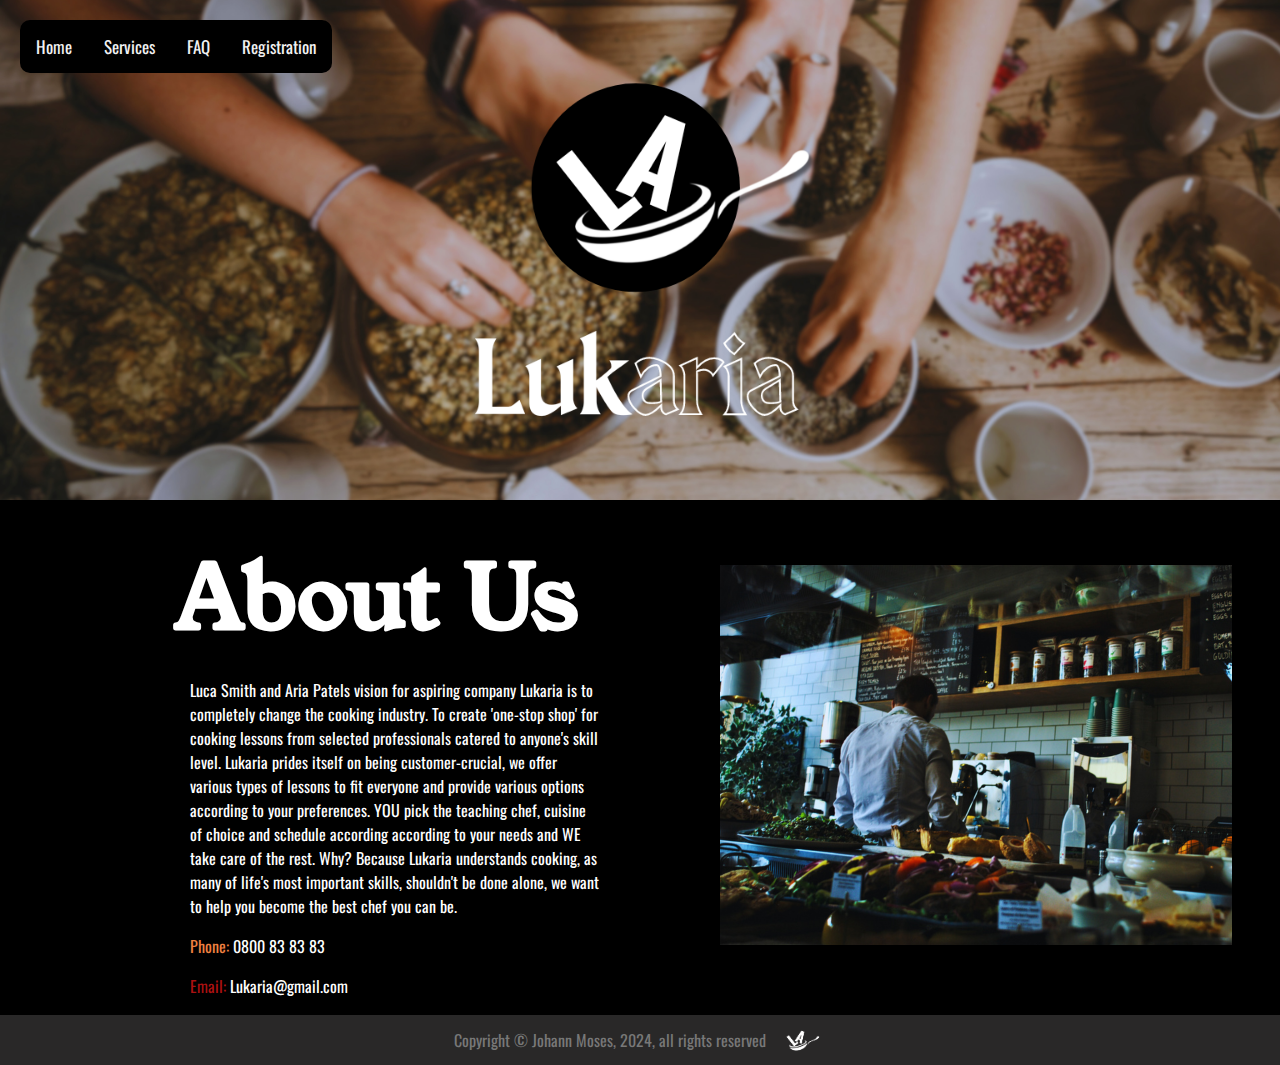
<file: RestaurantWebsite/index.html>
<!-- COMMENT ON PREVIOUS CODING EXPERIENCE:
I have some HTML experience coming from previous websites and graphics that I made in college, I was more comfortable with website
creation and understanding of basic elements, I was able to use this knowledge in the design aspect of the website, use of span classes, 
fonts, colours, flexboxes etc.
-->


<!DOCTYPE html>
<html>

<head>
  <title>Lukaria Cooking Tutorials</title>
  <link rel="stylesheet" type="text/css" href="style.css">
</head>

<body>

  <!--Navigation and header -->
  <div class="background">
    <div class="container">
      <div class="nav">
        <a href="index.html">Home</a>
        <a href="services.html">Services</a>
        <a href="faq.html">FAQ</a>
        <a href="regpay.html">Registration</a>
      </div>
    </div>
  </div>

  <!-- Code for about section of webpage-->
  <div class="section">
    <div class="about">
      <h1 id="center">About Us</h1>
      <!-- About page paragraph -->
      <div class="aboutparagraph">
        <p>Luca Smith and Aria Patels vision for aspiring company Lukaria is to completely change the cooking industry.
          To create 'one-stop shop' for cooking lessons from selected professionals catered to anyone's skill level.
          Lukaria prides itself on being customer-crucial, we offer various types of lessons to fit everyone and provide
          various options according to your preferences. YOU pick the teaching chef,
          cuisine of choice and schedule according according to your needs and WE take care of the rest.
          Why? Because Lukaria understands cooking,
          as many of life's most important skills, shouldn't be done alone, we want to help you become the best chef you
          can be.</p>

        <!-- Span classes to colour the phone and email text-->
        <p><span class="orange">Phone:</span> 0800 83 83 83</p>
        <p><span class="red">Email:</span> Lukaria@gmail.com</p>

      </div>
    </div>

    <div class="homeimage"></div>

  </div>

  <!-- Bottom footer div with copyright. Footer is a flexbox so text and image so side by side-->
  <div class="footer">
    <p id="centerfooter">Copyright &#169; Johann Moses, 2024, all rights reserved</p>
    <img src="footerimage.png" width=50px height=50px>
  </div>

</body>

</html>
</file>
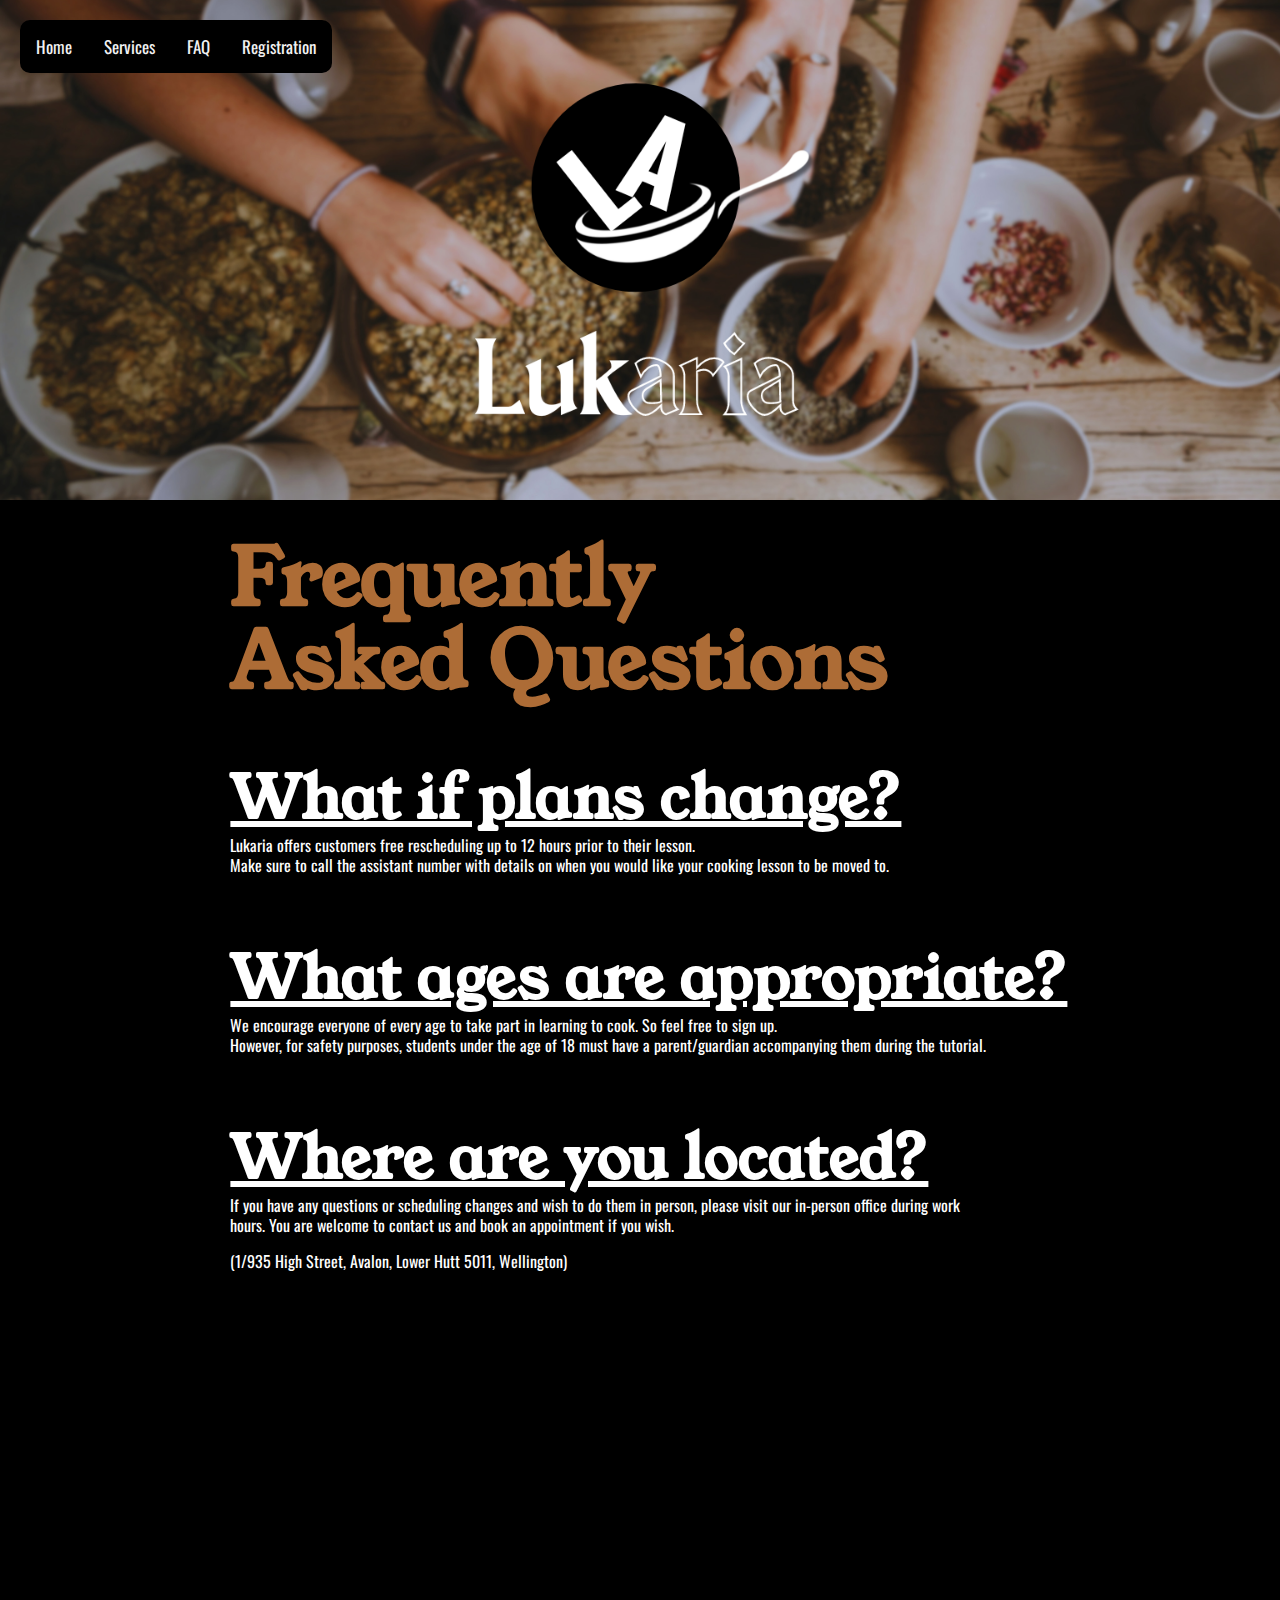
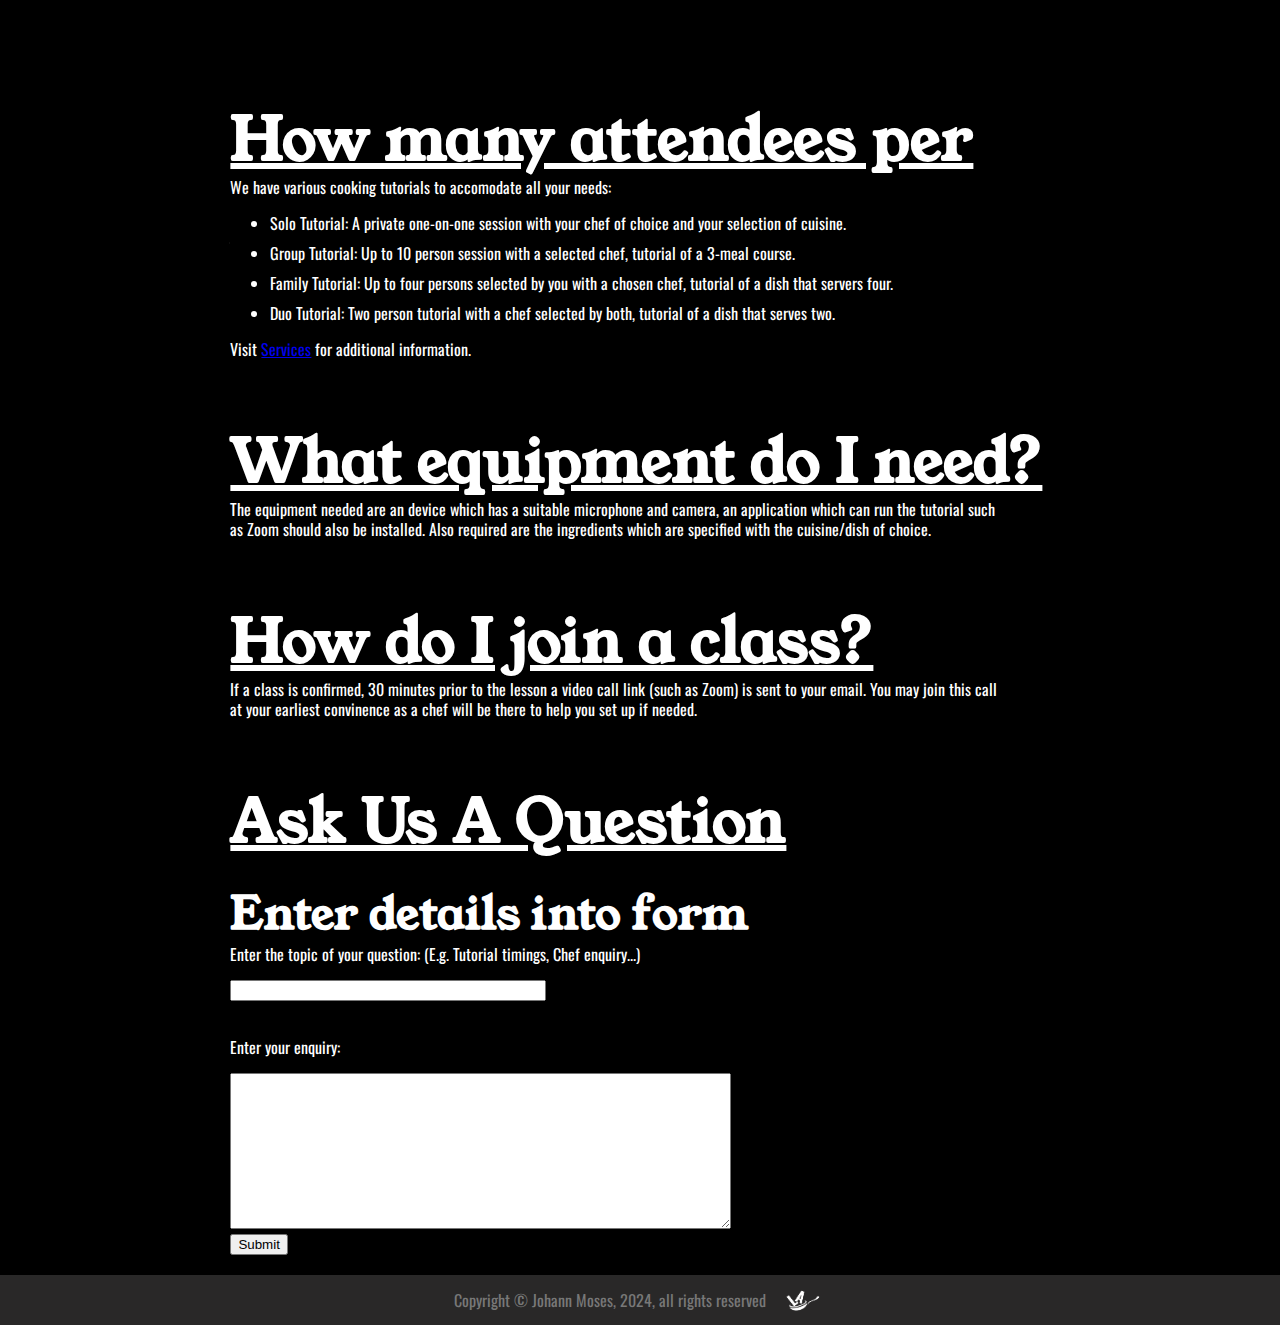
<file: RestaurantWebsite/faq.html>
<!DOCTYPE html>
<html>

<head>
  <title>Lukaria FAQ</title>
  <link rel="stylesheet" type="text/css" href="style.css">
  <script src="script.js"></script>
</head>

<body>
  <div class="background">
    <div class="container">
      <div class="nav">
        <a href="index.html">Home</a>
        <a href="services.html">Services</a>
        <a href="faq.html">FAQ</a>
        <a href="regpay.html">Registration</a>
      </div>
    </div>
  </div>

  <div class="faqsection">
    <div class="faqtitle">
      <h2><span class="brown">Frequently <br>
          Asked Questions</span></h2> <!-- FAQ Heading on page-->
    </div>

    <!-- Each question is broken into a question/answer divs which are evenly spaced top-down the website
         Each heading is stating with an underlined h3, followed by a small paragraph answer-->
    <div class="faqquestion">
      <h3><u>What if plans change?</u></h3>
    </div>
    <div class="faqanswer">
      <p>Lukaria offers customers free rescheduling up to 12 hours prior to their lesson. <br>
        Make sure to call the assistant number with details on when you would like your cooking lesson to be moved to.
      </p>
    </div>

    <div class="faqquestion">
      <h3><u>What ages are appropriate?</u></h3>
    </div>
    <div class="faqanswer">
      <p>We encourage everyone of every age to take part in learning to cook. So feel free to sign up.
        <br>
        However, for safety purposes, students under the age of 18 must have a parent/guardian accompanying them during
        the tutorial.
      </p>
    </div>

    <div class="faqquestion">
      <h3><u>Where are you located?</u></h3>
    </div>
    <div class="faqanswer">
      <p>If you have any questions or scheduling changes and wish to do them in person, please visit our in-person
        office during work hours. You are welcome to contact us and book an appointment if you wish.
      </p>
      <p>(1/935 High Street, Avalon, Lower Hutt 5011, Wellington)</p>
    </div>
    <!-- IFRAME of map location, given an own class where it is centered on the page-->
    <div class="map">
      <iframe
        src="https://www.google.com/maps/embed?pb=!1m18!1m12!1m3!1d95959.7056292807!2d174.80417264136585!3d-41.27097919899027!2m3!1f0!2f0!3f0!3m2!1i1024!2i768!4f13.1!3m3!1m2!1s0x6d475566b798daff%3A0xe4933bbb2daa339a!2sKitchen%20Manthra!5e0!3m2!1sen!2snz!4v1716192036805!5m2!1sen!2snz"
        width="700" height="350" style="border:0;" allowfullscreen="" loading="lazy"
        referrerpolicy="no-referrer-when-downgrade"></iframe>
    </div>

    <div class="faqquestion">
      <h3><u>How many attendees per lesson?</u></h3>
    </div>
    <div class="faqanswer">
      <!-- Unordered list giving brief descriptions on the different services available-->
      <p>We have various cooking tutorials to accomodate all your needs:</p>
      <ul>
        <li>Solo Tutorial: A private one-on-one session with your chef of choice and your selection of cuisine.</li>
        <li>Group Tutorial: Up to 10 person session with a selected chef, tutorial of a 3-meal course.</li>
        <li>Family Tutorial: Up to four persons selected by you with a chosen chef, tutorial of a dish that servers
          four.</li>
        <li>Duo Tutorial: Two person tutorial with a chef selected by both, tutorial of a dish that serves two.</li>
      </ul>
      <p>Visit <a href="services.html"> Services</a> for additional information.</p>
    </div>

    <div class="faqquestion">
      <h3><u>What equipment do I need?</u></h3>
    </div>
    <div class="faqanswer">
      <p>The equipment needed are an device which has a suitable microphone and camera, an application which can run the
        tutorial such as Zoom should also be installed. Also required are the ingredients which are specified with the
        cuisine/dish of choice. </p>
    </div>

    <div class="faqquestion">
      <h3><u>How do I join a class?</u></h3>
    </div>
    <div class="faqanswer">
      <p>If a class is confirmed, 30 minutes prior to the lesson a video call link (such as Zoom) is sent to your email.
        You may join this call at your earliest convinence as a chef will be there to help you set up if needed.
      </p>
    </div>

    <div class="faqquestion">
      <h3><u>Ask Us A Question</u></h3>
    </div>
    <div class="faqanswer">
      <br>
      <h4>Enter details into form</h4>
      <!-- FAQ form-->
      <form name="FAQ" onsubmit="return validateForm()" method="post">
        <p>Enter the topic of your question: (E.g. Tutorial timings, Chef enquiry...)</p>
        <!-- Form has an input textbox for heading of question (topic statement) and the question itself-->
        <input type="text" name="headline">
        <br>
        <br>
        <p>Enter your enquiry:</p>
        <textarea name="message" rows="10" cols="60"></textarea>
        <br>
        <input type="submit" name="submit">

      </form>
    </div>
  </div>

  <div class="footer">
    <p id="centerfooter">Copyright &#169; Johann Moses, 2024, all rights reserved</p>
    <img src="footerimage.png" width=50px height=50px>
  </div>

</body>

</html>
</file>
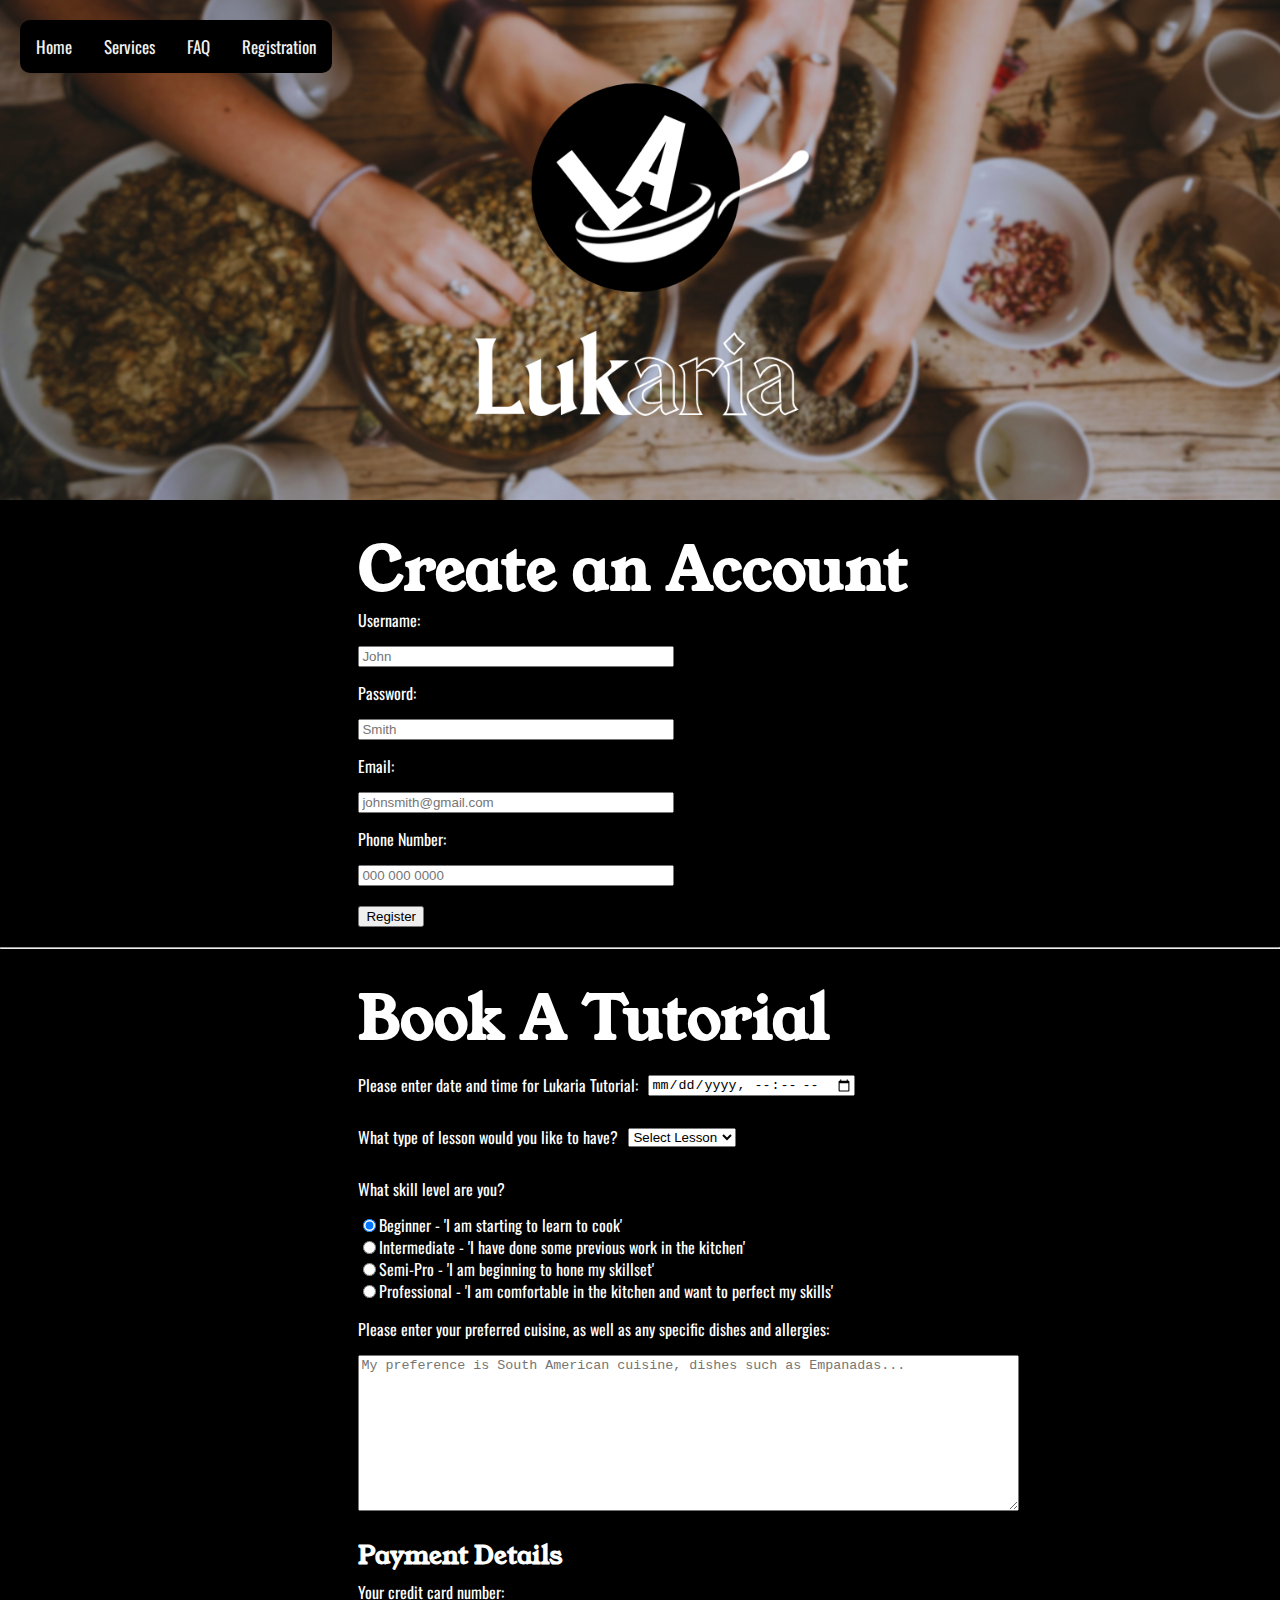
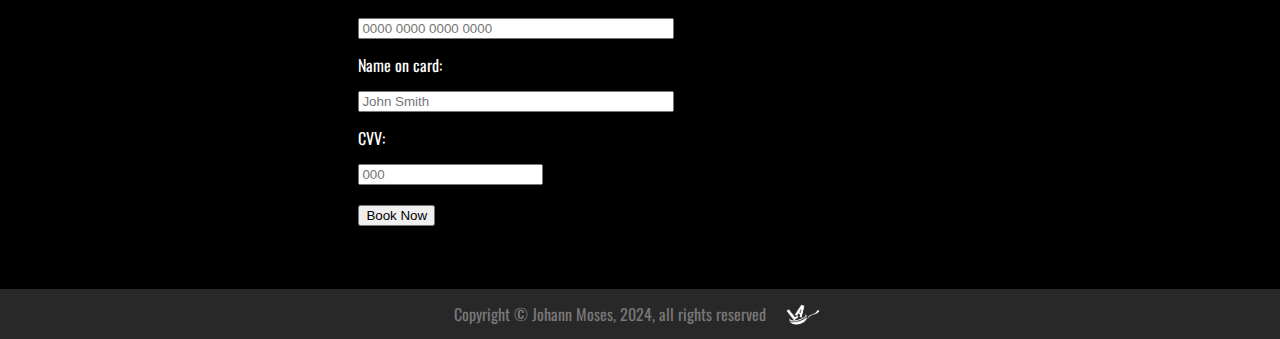
<file: RestaurantWebsite/regpay.html>
<!DOCTYPE html>
<html>

<head>
    <title>Lukaria Form</title>
    <link rel="stylesheet" type="text/css" href="style.css">
    <script src="script.js"></script> <!-- Connect javascript file-->
</head>

<body>

    <div class="background">
        <div class="container">
            <div class="nav">
                <a href="index.html">Home</a>
                <a href="services.html">Services</a>
                <a href="faq.html">FAQ</a>
                <a href="regpay.html">Registration</a>
            </div>
        </div>
    </div>

    <div class="regbackground">
        <div class="regform">
            <h3>Create an Account</h3>
            <!-- Create form to hold registrations, connect it to javascript method on action-->
            <form name="reg" onsubmit="return regForm()" method="post">
                <p>Username:</p>
                <input type="text" name="username" placeholder="John" required>
                <p>Password:</p>
                <input type="text" name="password" placeholder="Smith" required>
                <p>Email:</p>
                <input type="text" name="email" placeholder="johnsmith@gmail.com" required>
                <p>Phone Number:</p>
                <input type="text" name="phone" placeholder="000 000 0000" required>
                <!-- Javascript text fields are required (cannot be empty) and have placeholders for examples-->
                <br>
                <br>
                <!-- Submit button-->
                <input type="submit" name="submit" value="Register">
            </form>

        </div>

        <hr>

        <div class="regbackground">
            <div class="regform">
                <h3>Book A Tutorial</h3>
                <div class="formcontainer">
                    <p>Please enter date and time for Lukaria Tutorial:</p>
                    <!-- Second form for details on booking-->
                    <form name="detail" onsubmit="return detForm()" method="post">
                        <!-- Date and time calender -->
                        <input type="datetime-local" name="calender" required>
                </div>
                <div class="formcontainer">
                    <p>What type of lesson would you like to have?</p>
                    <select name="lesson">
                        <!-- Dropdown box where users can select the type of lesson-->
                        <option value="Lesson type">Select Lesson</option>
                        <option value="solo">Solo Lesson</option>
                        <option value="duo">Duo Lesson</option>
                        <option value="family">Family Lesson</option>
                        <option value="group">Group Lesson</option>
                    </select>
                </div>
                <p>What skill level are you?</p>
                <!-- Radio buttons so the user can select their skill level, skill level has an outline statement for detail-->
                <span class="text">
                    <input type="radio" name="skill level" value="Beginner" checked>Beginner - 'I am starting to learn
                    to cook'<br>
                    <input type="radio" name="skill level" value="intermediate">Intermediate - 'I have done some
                    previous work in the kitchen'<br>
                    <input type="radio" name="skill level" value="semi-pro">Semi-Pro - 'I am beginning to hone my
                    skillset'<br>
                    <input type="radio" name="skill level" value="professional">Professional - 'I am comfortable in the
                    kitchen and want to perfect my skills'<br>
                </span>
                <!-- Textarea box where users can enter a description on what they would like to make-->
                <p>Please enter your preferred cuisine, as well as any specific dishes and allergies:</p>
                <textarea name="message" rows="10" cols="80"
                    placeholder="My preference is South American cuisine, dishes such as Empanadas..."
                    required></textarea>
                <br>
                <br>
                <h5>Payment Details</h5>
                <p>Your credit card number:</p>
                <!-- Text and number fields for credit card details-->
                <input type="text" name="creditnum" placeholder="0000 0000 0000 0000" required>
                <p>Name on card:</p>
                <input type="text" name="creditnam" placeholder="John Smith" required>
                <p>CVV:</p>
                <input type="number" name="password" placeholder="000" required>
                <br>
                <br>
                <!-- Booking submit button-->
                <input type="submit" name="pay" value="Book Now">
                </form>
            </div>

        </div>

        <div class="footer">
            <p id="centerfooter">Copyright &#169; Johann Moses, 2024, all rights reserved</p>
            <img src="footerimage.png" width=50px height=50px>
        </div>

</body>

</html>
</file>
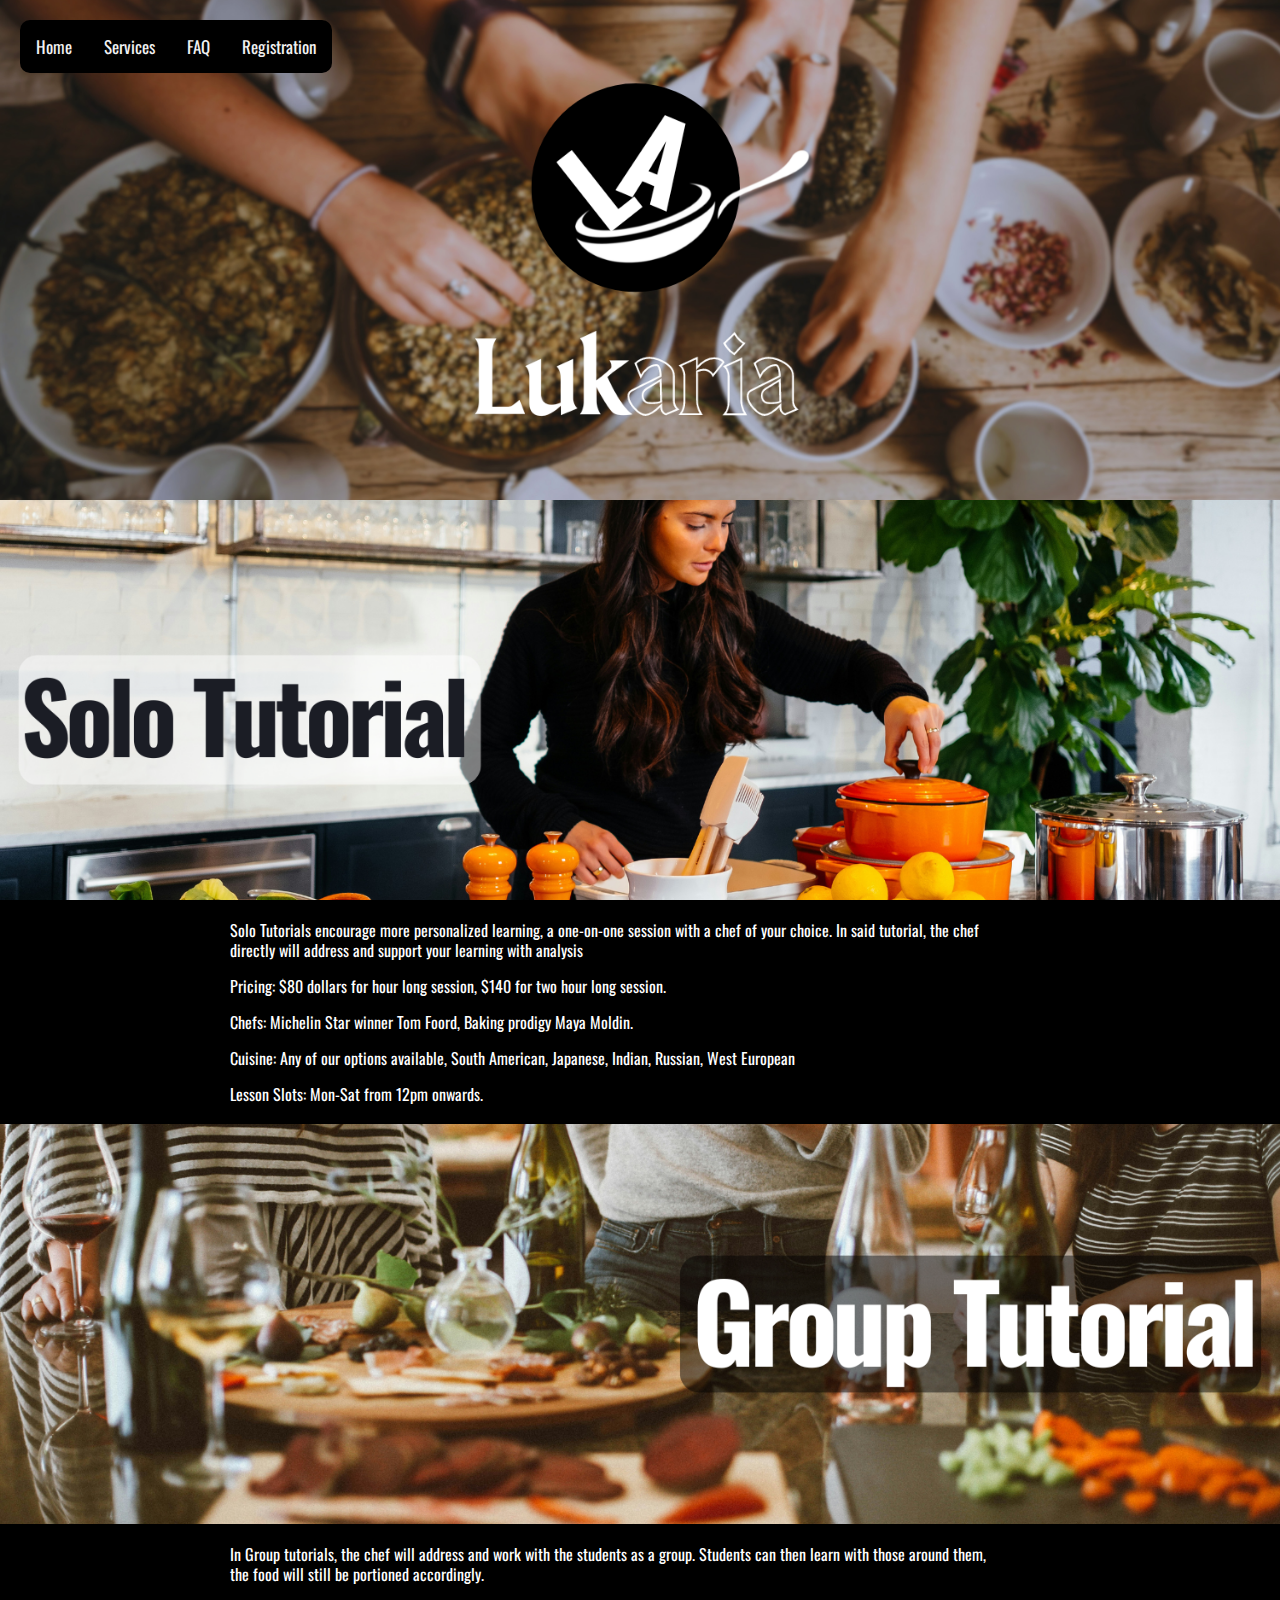
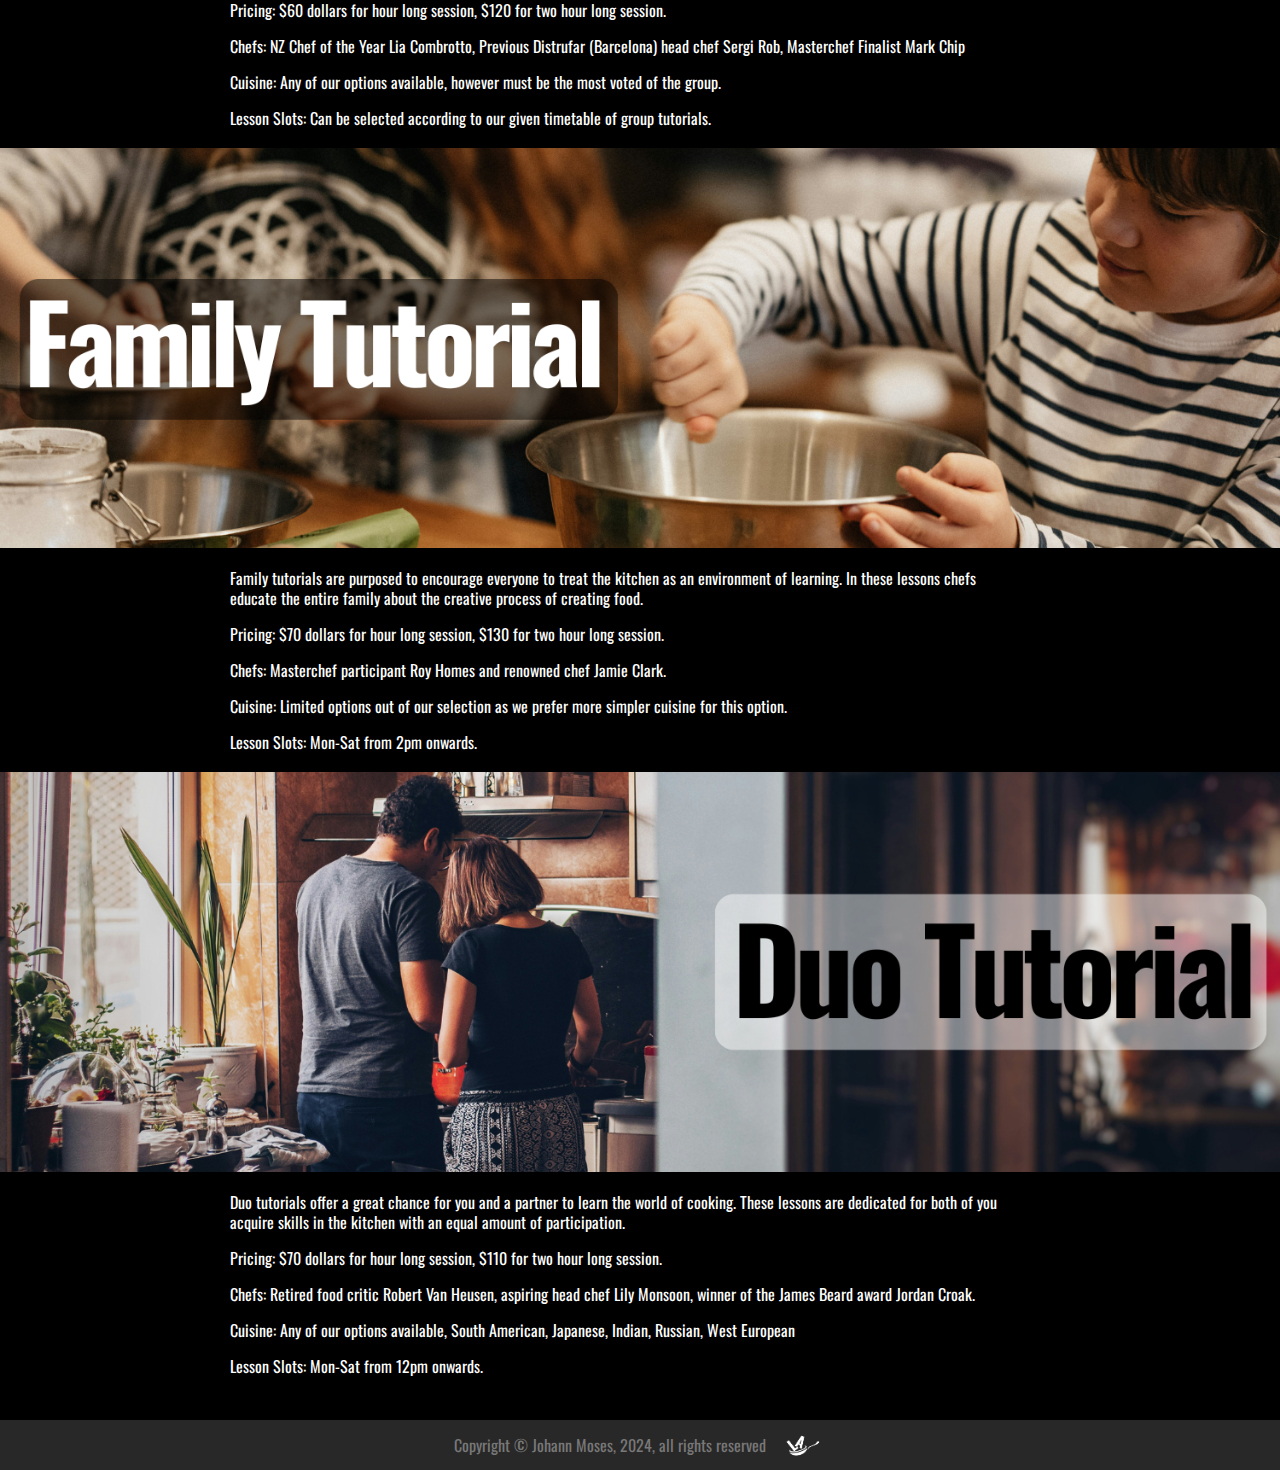
<file: RestaurantWebsite/services.html>
<!DOCTYPE html>
<html>

<head>
  <title>Lukaria Services</title>
  <link rel="stylesheet" type="text/css" href="style.css">
</head>

<body>

  <div class="background">
    <div class="container">
      <div class="nav">
        <a href="index.html">Home</a>
        <a href="services.html">Services</a>
        <a href="faq.html">FAQ</a>
        <a href="regpay.html">Registration</a>
      </div>
    </div>
  </div>

  <!-- Tutorials body div-->
  <div class="tutorials">
    <div class="soloimage"></div> <!-- Each part has an image followed by small text-->
    <div class="description">
      <p>Solo Tutorials encourage more personalized learning, a one-on-one session with a chef of your choice.
        In said tutorial, the chef directly will address and support your learning with analysis
      </p>
      <p>Pricing: $80 dollars for hour long session, $140 for two hour long session.</p>
      <p>Chefs: Michelin Star winner Tom Foord, Baking prodigy Maya Moldin.</p>
      <p>Cuisine: Any of our options available, South American, Japanese, Indian, Russian, West European</p>
      <p>Lesson Slots: Mon-Sat from 12pm onwards.</p>
    </div>

    <div class="groupimage"></div> <!-- Each part has an image followed by small text-->
    <div class="description">
      <p>In Group tutorials, the chef will address and work with the students as a group. Students can then
        learn with those around them, the food will still be portioned accordingly.
      </p>
      <p>Pricing: $60 dollars for hour long session, $120 for two hour long session.</p>
      <p>Chefs: NZ Chef of the Year Lia Combrotto, Previous Distrufar (Barcelona) head chef Sergi Rob, Masterchef Finalist Mark Chip</p>
      <p>Cuisine: Any of our options available, however must be the most voted of the group.</p>
      <p>Lesson Slots: Can be selected according to our given timetable of group tutorials.</p>
    </div>

    <div class="familyimage"></div>
    <div class="description"> <!-- Each part has an image followed by small text-->
      <p>Family tutorials are purposed to encourage everyone to treat the kitchen as an environment of learning.
        In these lessons chefs educate the entire family about the creative process of creating food.
      </p>
      <p>Pricing: $70 dollars for hour long session, $130 for two hour long session.</p>
      <p>Chefs: Masterchef participant Roy Homes and renowned chef Jamie Clark.</p>
      <p>Cuisine: Limited options out of our selection as we prefer more simpler cuisine for this option.</p>
      <p>Lesson Slots: Mon-Sat from 2pm onwards.</p>
    </div>

    <div class="duoimage"></div>
    <div class="description"> <!-- Each part has an image followed by small text-->
      <p>Duo tutorials offer a great chance for you and a partner to learn the world of cooking. These lessons are dedicated
        for both of you acquire skills in the kitchen with an equal amount of participation.
      </p>
      <p>Pricing: $70 dollars for hour long session, $110 for two hour long session.</p>
      <p>Chefs: Retired food critic Robert Van Heusen, aspiring head chef Lily Monsoon, winner of the James Beard award Jordan Croak.</p>
      <p>Cuisine: Any of our options available, South American, Japanese, Indian, Russian, West European</p>
      <p>Lesson Slots: Mon-Sat from 12pm onwards.</p>
    </div>


  </div>

  <!-- Bottom footer div with copyright-->
  <div class="footer">
    <p id="centerfooter">Copyright &#169; Johann Moses, 2024, all rights reserved</p>
    <img src="footerimage.png" width=50px height=50px>
  </div>

</body>

</html>
</file>
<file: RestaurantWebsite/style.css>
/* import relevant Google fonts */
@import url('https://fonts.googleapis.com/css2?family=Oswald:wght@200..700&display=swap');
@import url('https://fonts.googleapis.com/css2?family=Young+Serif&display=swap');

/* Set body to black aswell as block to take up full width */
body {
  background-color: black;
  background-size: 100%;
  margin: 0;
  display: block;
}

/* Heading image on page, set in center of page and cover entire div*/
.background {
  background-image: url("pageheader.png");
  background-size: cover;
  min-height: 500px; 
  background-position: center;
  position: relative;
}

/* Position the navbar ontop of image*/
.container {
  position: absolute; /* Don't need to align position as in block fixed display */
  margin: 20px;
  width: auto;
}

/* Top navbar sat on left of image */
.nav {
  overflow: hidden;
  background-color: black;
  font-family: "Oswald", sans-serif;
  border-radius: 10px; /* Rounded edges of navbar box */
}

/* Each individual link of the navbar, set to white on the left side stacking */
.nav a {
  float: left;
  color: #f2f2f2;
  text-align: center;
  padding: 14px 16px; /* Pad each text so there are top/bottom and side gaps */
  text-decoration: none;
  font-size: 17px;
}

/* Change nav according to user mouse: 
  - if hover make background white
  - if on click make text orange and grey the background
  - if visited make text red*/
.nav a:hover {
  background-color: #ddd;
  color: black;
}

.nav a:active {
  background-color: #858382;
  color: orange;
}

/* If page is visited set text to red */
.nav a:visited {
  color: #ad1111;
}

/* INDEX PAGE CSS */

/* Section div, a small black blox which contains the about vision*/
.section {
  width: 100%;
  height: 480px;
  background-color: black;
  padding: 0px;
}

/* About division contains the image divs and the text div*/
.about {
  margin-top: 0px;
  margin-left: 120px;
  width: 40%; /*Use a percentage on width so can cooperate with minimal window resizing */
  height: 80px;
  background-color: black;
}

/* Inner div which contains the paragrah text, set slightly offset left of page */
.aboutparagraph {
  margin-top: 0px;
  margin-left: 70px;
  width: 80%;
  height: 80px;
}

/* Div class containing the home image, set more offset on the left to balance out paragraph div */
.homeimage {
  margin-left: 720px;
  margin-top: -50px;
  width: 40%;
  height: 380px;
  background-color: red;
  position: absolute;
  background-image: url("about.png"); /* Set entire background of div to image */
}

/* Largest heading, contains young serif font and is of the biggest size */
h1 {
  font-family: "Young Serif", serif;
  font-size: 90px;
  color: white;
  margin-top: 35px;
  margin-bottom: 0px;
}

/* Every following header has the same font and colour, but various sizes representitive of their heading heirarchy */
h2 {
  line-height: 80px;
  font-family: "Young Serif", serif;
  font-size: 90px;
  color: white;
  margin-top: 35px;
  margin-bottom: 0px;
}

h3 {
  font-family: "Young Serif", serif;
  font-size: 60px;
  color: white;
  margin-bottom: 30px;
}

h4 {
  font-family: "Young Serif", serif;
  font-size: 45px;
  color: white;
  margin-top: 25px;
  margin-bottom: 20px;
}

h5 {
  font-family: "Young Serif", serif;
  font-size: 25px;
  color: white;
  margin-top: 10px;
  margin-bottom: 5px;
}

/* Regular paragraph text */
p {
  font-family: "Oswald", sans-serif;
  color: white;
}

/* Span classes for certain colours of text */
.red {
  color: #ad1111;
}

.orange {
  color: #f08141;
}

.brown {
  color: #ad6c36;
  font-size: 80px;
}

/* Bottom footer div for copyright statement */
.footer {
  width: 100%;
  height: 50px;
  background-color: #292828;
  position: absolute; /* Set position on page */
  display: flex; /* Use flexbox so text and image can go sidebyside */
  align-items: center; /* Align contents both vertically and horizontally center in the footer */
  justify-content: center;
  margin-right: 10px;
}

.footer img {
  margin-left: 10px; /* Set a gap between the text and image */
}

/* Selector which aligns certain headers (e.g. the About Us on the index page) */
#center {
  text-align: center;
}

/* Additional selector to set the footer text in the center of the footer */
#centerfooter {
  text-align: center;
  color: #787878;
}


/* Frequently Asked Questions Page CSS */

/* Longer section div which holds all the questions */
.faqsection {
  width: 100%;
  height: 2340px;
  background-color: black;
  padding: 0px;
}

/* Division to hold the 'Frequently Asked Question' title on page*/
.faqtitle {
  background-color: black;
  width: 70%;
  height: 100px;
  margin-left: 20%;
  margin-bottom: 120px;
  margin-left: 18%;
}

/* Division to hold the iframme map of Lukaria office location */
.map {
  margin-bottom: 30px;
  position: relative;
  height: 350px;
  margin-top: 5px;
  margin-left: 18%;
}

/* Sets each list element of the unordered list to have the same font and even spacing */
li {
  font-family: "Oswald", sans-serif;
  color: white;
  margin-bottom: 10px;
}

/* Division which holds each questions title, set in center and evenly spaced between bottom and top of previous and after answers */
.faqquestion {
  background-color: black;
  width: 75%;
  height: 60px;
  margin-left: 18%;
  position: relative; /* Positions of content text and image elements are relative as padding/margins are needed to align them on page */
  margin-top: 0px;
}

/* Division to hold each question, set below the question div with margins by its relative position */
.faqanswer {
  background-color: black;
  width: 60%;
  height: auto; /* Auto height so can wrap around the amount of text, this means I don't need to resize heading margins */
  margin-left: 18%;
  position: relative;
  margin-top: 20px;
  line-height: 20px;
}

/* Set the input text box width */
input[type=text],
headline {
  width: 40%;
}

/* Services page CSS */
/* Tutorials division holds all the images and information of all the different services lukaria offers */
.tutorials {
  width: 100%;
  height: 2520px;
  background-color: black;
  padding: 0px;
}

/*Each image has their own division because of the varying images being used
background-image used for appropriate scaling over a fit size */
.soloimage {
  background-image: url("solotutorials.png");
  min-height: 400px;
  width: 100%;
  background-position: center;
  position: relative;
  background-size: cover; /* Make sure image streches to fit division size */
}

.groupimage {
  background-image: url("grouptutorial.png");
  min-height: 400px;
  width: 100%;
  background-position: center;
  position: relative;
  background-size: cover;
}

.familyimage {
  background-image: url("familytutorial.png");
  min-height: 400px;
  width: 100%;
  background-position: center;
  position: relative;
  background-size: cover;
}

.duoimage {
  background-image: url("duotutorial.png");
  min-height: 400px;
  width: 100%;
  background-position: center;
  position: relative;
  background-size: cover;
}

/* Description division which is holds each service description, auto height to fit for text and spaced evenly */
.description {
  background-color: black;
  width: 60%;
  height: auto;
  margin-left: 18%;
  position: relative;
  margin-top: 20px;
  margin-bottom: 20px;
  line-height: 20px;
}

/* Payment Page CSS */
/* Division containing all the form information */
.regbackground {
  width: 100%;
  height: 880px;
  background-color: black;
  padding: 0px;
}

/* Division containing the above register form, spaces slightly off from the left with a height fitting the amount of values */
.regform {
  background-color: black;
  width: 60%;
  height: auto;
  margin-left: 28%;
  position: relative;
  margin-top: 20px;
  margin-bottom: 20px;
  line-height: 20px;
}

/* Text class to format the text of radio buttons */
.text {
  font-family: "Oswald", sans-serif;
  color: white;
}

/*Form container class which helps align text and textboxes boxes next to each other, the values are aligned horizontally */
.formcontainer {
  display: flex;
  align-items: center;
}

/* Set the margin between the text and textboxes */
.formcontainer p {
  margin-right: 10px;
}
</file>
